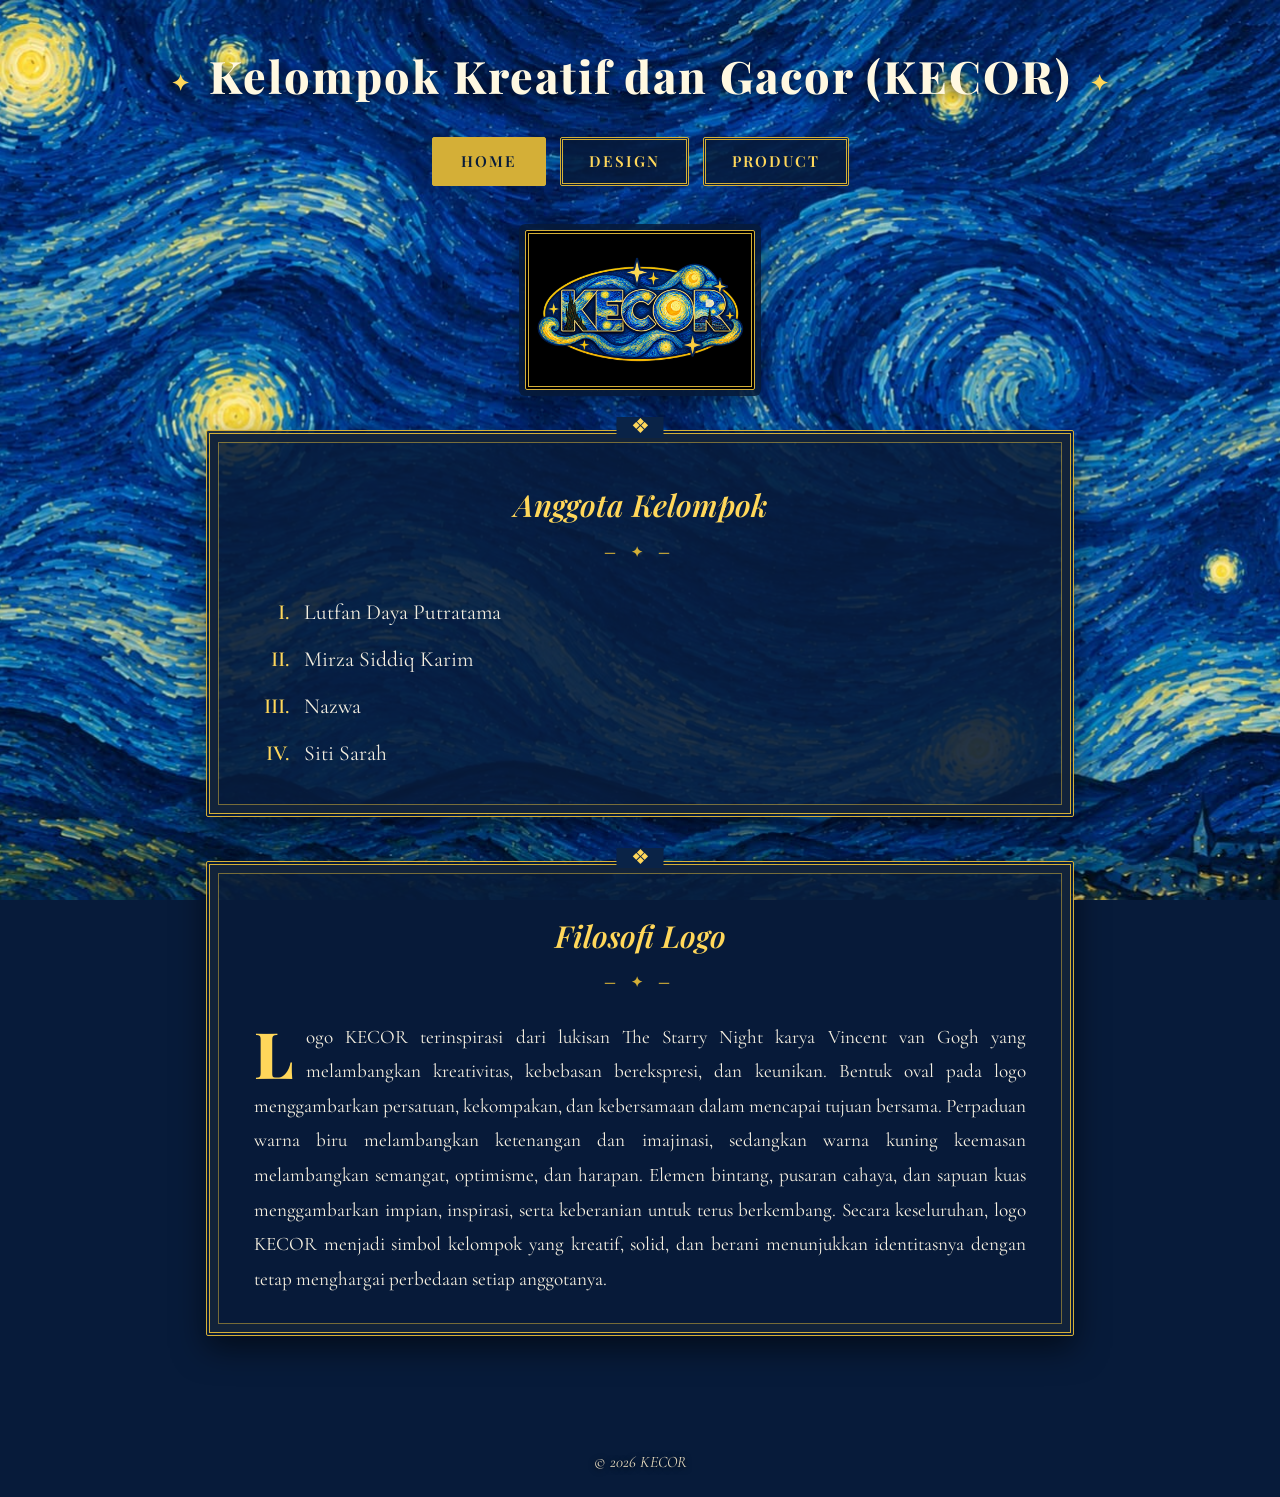
<file: index.html>
<!DOCTYPE html>
<html lang="id">
<head>
  <meta charset="UTF-8">
  <meta name="viewport" content="width=device-width, initial-scale=1.0">
  <title>KECOR - Kelompok Kreatif dan Gacor</title>
  <link rel="preconnect" href="https://fonts.googleapis.com">
  <link rel="preconnect" href="https://fonts.gstatic.com" crossorigin>
  <link href="https://fonts.googleapis.com/css2?family=Cormorant+Garamond:ital,wght@0,500;0,600;1,500&family=Playfair+Display:ital,wght@0,600;0,800;1,600&display=swap" rel="stylesheet">
  <link rel="stylesheet" href="style.css">
</head>
<body>

  <header>
    <h1>Kelompok Kreatif dan Gacor (KECOR)</h1>
    <nav>
      <ul>
        <li><a href="index.html" class="active">Home</a></li>
        <li><a href="about.html">Design</a></li>
        <li><a href="product.html">Product</a></li>
      </ul>
    </nav>
  </header>

  <main>
    <img class="logo" src="WhatsApp Image 2026-10-28 at 16.52.15 (1).jpeg" alt="Logo KECOR">

    <section class="card">
      <h2>Anggota Kelompok</h2>
      <ol class="anggota">
        <li>Lutfan Daya Putratama</li>
        <li>Mirza Siddiq Karim</li>
        <li>Nazwa</li>
        <li>Siti Sarah</li>
      </ol>
    </section>

    <section class="card">
      <h2>Filosofi Logo</h2>
      <p>
        Logo KECOR terinspirasi dari lukisan The Starry Night karya Vincent van Gogh yang melambangkan kreativitas, kebebasan berekspresi, dan keunikan. Bentuk oval pada logo menggambarkan persatuan, kekompakan, dan kebersamaan dalam mencapai tujuan bersama. Perpaduan warna biru melambangkan ketenangan dan imajinasi, sedangkan warna kuning keemasan melambangkan semangat, optimisme, dan harapan. Elemen bintang, pusaran cahaya, dan sapuan kuas menggambarkan impian, inspirasi, serta keberanian untuk terus berkembang. Secara keseluruhan, logo KECOR menjadi simbol kelompok yang kreatif, solid, dan berani menunjukkan identitasnya dengan tetap menghargai perbedaan setiap anggotanya.
      </p>
    </section>
  </main>

  <footer>&copy; 2026 KECOR</footer>

</body>
</html>
</file>
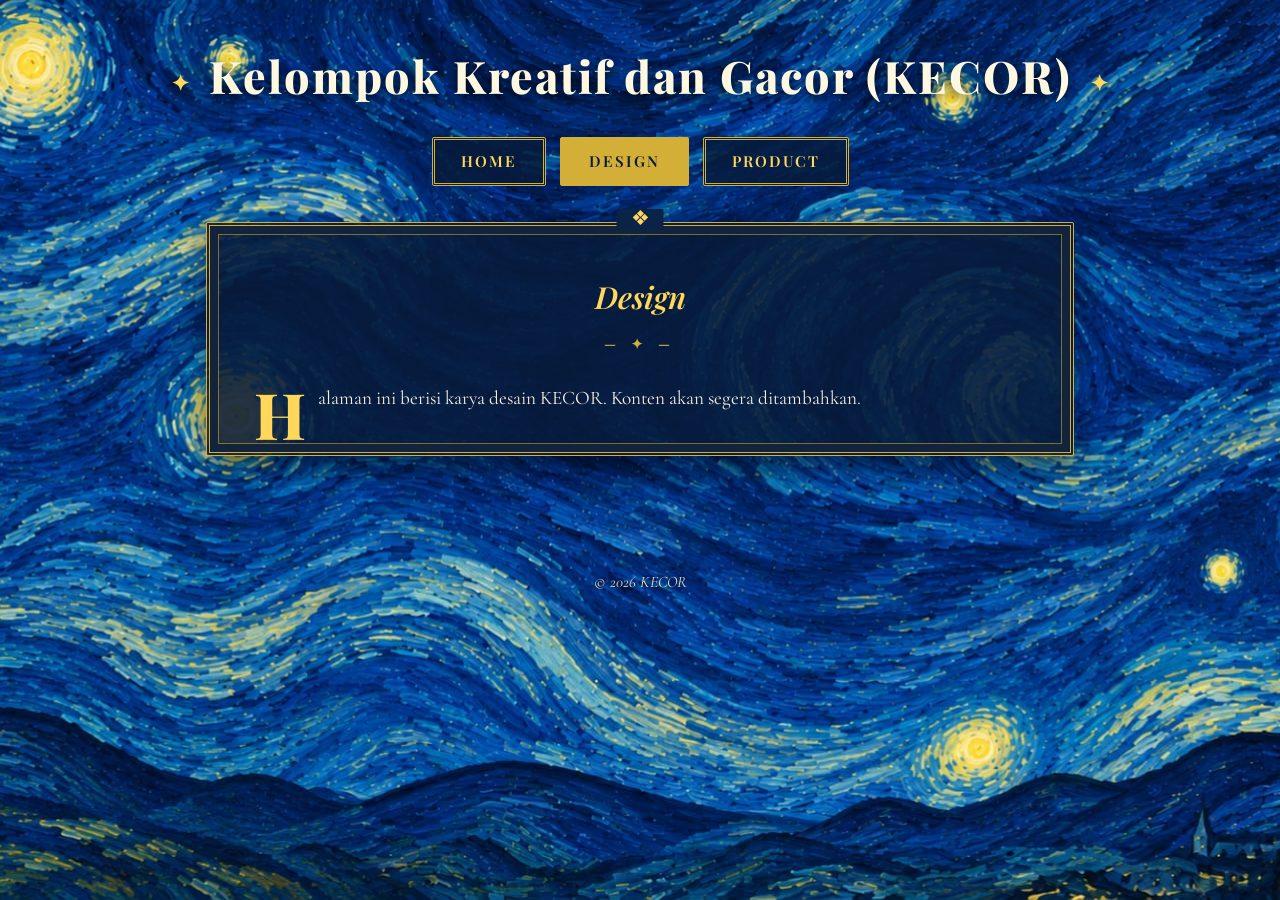
<file: about.html>
<!DOCTYPE html>
<html lang="id">
<head>
  <meta charset="UTF-8">
  <meta name="viewport" content="width=device-width, initial-scale=1.0">
  <title>Design - KECOR</title>
  <link rel="preconnect" href="https://fonts.googleapis.com">
  <link rel="preconnect" href="https://fonts.gstatic.com" crossorigin>
  <link href="https://fonts.googleapis.com/css2?family=Cormorant+Garamond:ital,wght@0,500;0,600;1,500&family=Playfair+Display:ital,wght@0,600;0,800;1,600&display=swap" rel="stylesheet">
  <link rel="stylesheet" href="style.css">
</head>
<body>

  <header>
    <h1>Kelompok Kreatif dan Gacor (KECOR)</h1>
    <nav>
      <ul>
        <li><a href="index.html">Home</a></li>
        <li><a href="about.html" class="active">Design</a></li>
        <li><a href="product.html">Product</a></li>
      </ul>
    </nav>
  </header>

  <main>
    <section class="card">
      <h2>Design</h2>
      <p>
        Halaman ini berisi karya desain KECOR. Konten akan segera ditambahkan.
      </p>
    </section>
  </main>

  <footer>&copy; 2026 KECOR</footer>

</body>
</html>
</file>
<file: style.css>
* {
    box-sizing: border-box;
}

body {
    margin: 0;
    min-height: 100vh;

    background-color: #071B3A;
    background-image: url("WhatsApp Image 2026-10-28 at 16.52.15.jpeg");
    background-size: cover;
    background-position: center;
    background-repeat: no-repeat;
    background-attachment: fixed;

    font-family: "Cormorant Garamond", Georgia, "Times New Roman", serif;
    font-size: 1.2rem;
    color: #f5efe0;
    line-height: 1.8;
}

header {
    padding: 36px 16px 8px;
    text-align: center;
}

h1 {
    margin: 0 0 20px;
    font-family: "Playfair Display", Georgia, "Times New Roman", serif;
    font-size: clamp(1.6rem, 4.5vw, 2.8rem);
    font-weight: 800;
    letter-spacing: 2px;
    color: #fff8e1;
    text-shadow: 0 3px 12px rgba(0, 0, 0, 0.8);
}

h1::before,
h1::after {
    content: "✦";
    color: #ffd75a;
    font-size: 0.5em;
    vertical-align: middle;
    margin: 0 18px;
}

nav ul {
    list-style: none;
    margin: 0;
    padding: 0;
    display: flex;
    justify-content: center;
    flex-wrap: wrap;
    gap: 14px;
}

nav a {
    display: inline-block;
    padding: 8px 26px;
    background: rgba(7, 27, 58, 0.85);
    border: 3px double #d4af37;
    border-radius: 2px;
    color: #ffd75a;
    text-decoration: none;
    font-family: "Playfair Display", Georgia, serif;
    font-size: 0.95rem;
    font-weight: 600;
    letter-spacing: 2px;
    text-transform: uppercase;
    transition: background 0.3s, color 0.3s;
}

nav a:hover,
nav a.active {
    background: #d4af37;
    color: #071B3A;
}

main {
    max-width: 900px;
    margin: 0 auto;
    padding: 28px 16px 48px;
}

.logo {
    display: block;
    margin: 8px auto 40px;
    width: 230px;
    max-width: 70%;
    height: auto;
    padding: 6px;
    background: #000;
    border: 4px double #d4af37;
    border-radius: 2px;
    box-shadow: 0 0 0 6px rgba(7, 27, 58, 0.85),
                0 10px 30px rgba(0, 0, 0, 0.6);
}

.card {
    position: relative;
    background: rgba(7, 27, 58, 0.88);
    border: 4px double #d4af37;
    border-radius: 2px;
    padding: 44px 44px 36px;
    margin-bottom: 44px;
    box-shadow: inset 0 0 0 8px rgba(7, 27, 58, 0.9),
                inset 0 0 0 9px rgba(212, 175, 55, 0.55),
                0 12px 32px rgba(0, 0, 0, 0.55);
}

.card::before {
    content: "❖";
    position: absolute;
    top: -17px;
    left: 50%;
    transform: translateX(-50%);
    padding: 0 14px;
    background: #0a2347;
    color: #ffd75a;
    font-size: 1.3rem;
    line-height: 1;
}

.card h2 {
    margin: 0 0 26px;
    text-align: center;
    font-family: "Playfair Display", Georgia, serif;
    font-style: italic;
    font-weight: 600;
    font-size: 1.9rem;
    color: #ffd75a;
}

.card h2::after {
    content: "— ✦ —";
    display: block;
    margin-top: 6px;
    font-style: normal;
    font-size: 0.85rem;
    letter-spacing: 6px;
    color: #d4af37;
}

.card p {
    margin: 0;
    text-align: justify;
}

.card p::first-letter {
    float: left;
    font-family: "Playfair Display", Georgia, serif;
    font-size: 4rem;
    font-weight: 800;
    line-height: 0.85;
    padding: 6px 12px 0 0;
    color: #ffd75a;
}

.anggota {
    margin: 0;
    padding: 0 0 0 40px;
    list-style: upper-roman;
    font-size: 1.35rem;
}

.anggota li {
    padding: 4px 0 4px 10px;
}

.anggota li::marker {
    color: #ffd75a;
    font-weight: 600;
}

footer {
    text-align: center;
    padding: 20px;
    font-style: italic;
    font-size: 1rem;
    color: #e8dcc0;
    text-shadow: 0 1px 6px rgba(0, 0, 0, 0.9);
}

@media (max-width: 600px) {
    body {
        font-size: 1.1rem;
    }

    .card {
        padding: 36px 22px 26px;
    }

    .card p {
        text-align: left;
    }

    h1::before,
    h1::after {
        display: none;
    }
}
</file>
